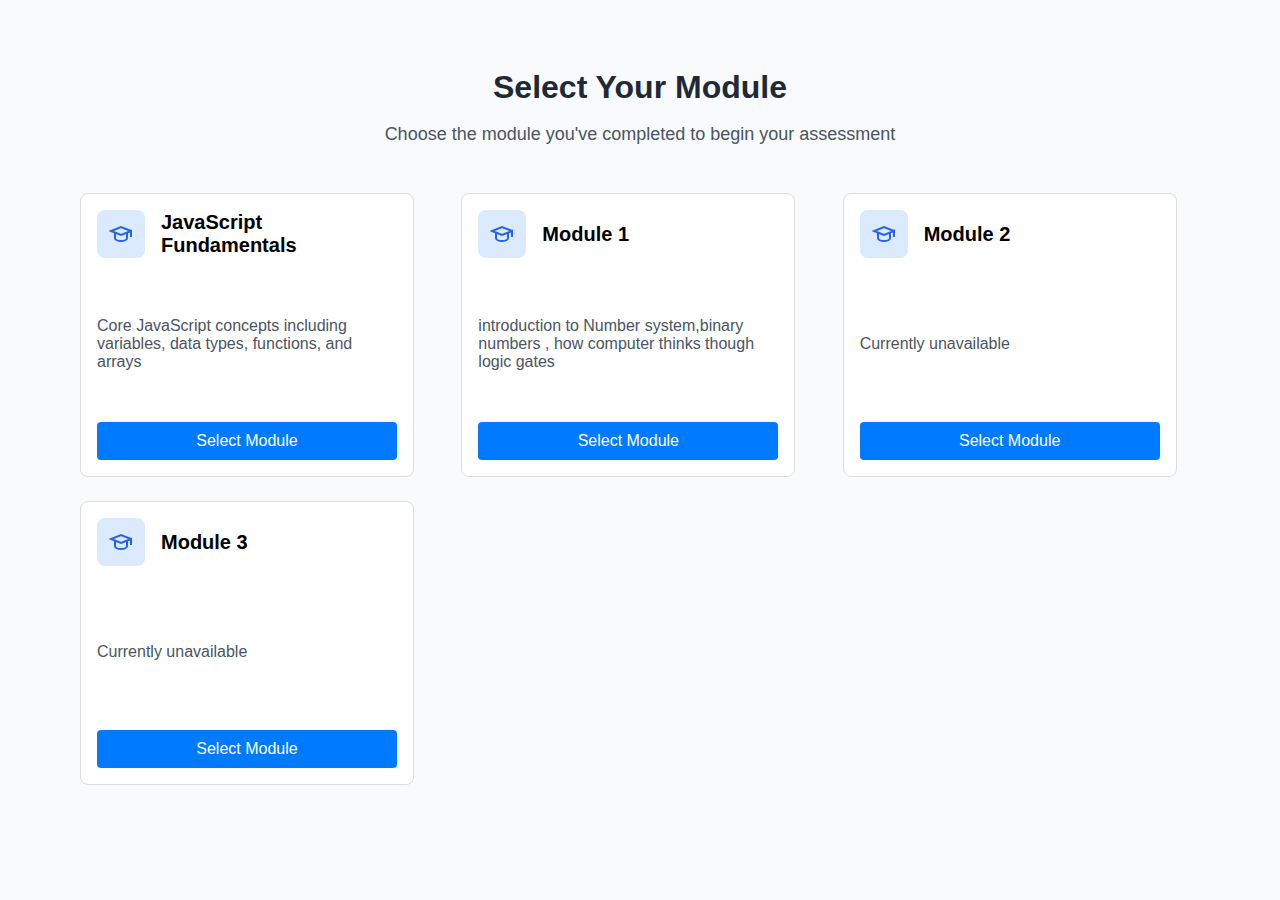
<file: index.html>
<!DOCTYPE html>
<html lang="en">
<head>
  <meta charset="UTF-8">
  <meta name="viewport" content="width=device-width, initial-scale=1">
  <title>Module Selection</title>
  <style>
    /* Basic styling (you can adjust or replace with your own CSS framework) */
    body {
      font-family: Arial, sans-serif;
      background-color: #F9FAFB;
      margin: 0;
      padding: 0;
    }
    .container {
      max-width: 1120px;
      margin: 0 auto;
      padding: 48px 16px;
    }
    .header {
      text-align: center;
      margin-bottom: 48px;
    }
    .header h1 {
      font-size: 2rem;
      font-weight: bold;
      color: #1F2937;
      margin-bottom: 16px;
    }
    .header p {
      font-size: 1.125rem;
      color: #4B5563;
    }
    .grid {
      display: grid;
      grid-template-columns: repeat(auto-fit, minmax(300px, 1fr));
      gap: 24px;
    }
    .card {
  width: 300px; /* Fixed width */
  min-height: 250px; /* Adjust the height as needed */
  border: 1px solid #ddd;
  border-radius: 8px;
  padding: 16px;
  background-color: #fff;
  display: flex;
  flex-direction: column;
  justify-content: space-between; /* Ensures button stays at the bottom */
}

    .card-header {
      display: flex;
      align-items: center;
      gap: 16px;
      margin-bottom: 16px;
    }
    .icon-container {
      padding: 12px;
      background-color: #DBEAFE;
      border-radius: 8px;
      display: flex;
      align-items: center;
      justify-content: center;
    }
    .icon-container svg {
      width: 24px;
      height: 24px;
      color: #2563EB;
    }
    .card h3 {
      font-size: 1.25rem;
      font-weight: 600;
      margin: 0;
    }
    .card p {
      color: #4B5563;
      margin-bottom: 24px;
    }
    .btn {
      width: 100%;
            padding: 10px;
      background-color: #007BFF;
      border: none;
      border-radius: 4px;
      color: white;
      cursor: pointer;
      font-size: 1rem;
    }
    .btn:disabled {
      background-color: #aaa;
      cursor: not-allowed;
    }
  </style>
</head>
<body>
  <!-- Container where the module selection will be rendered -->
  <div id="moduleContainer"></div>

  <script>
    // Data for modules
    const modules = [
      { id: 0, title: 'JavaScript Fundamentals', description: 'Core JavaScript concepts including variables, data types, functions, and arrays' },
      { id: 1, title: 'Module 1', description: `introduction to Number  system,binary numbers , how computer thinks  though logic gates` },
      { id: 2, title: 'Module 2', description: 'Currently unavailable' },
      { id: 3, title: 'Module 3', description: 'Currently unavailable' }
    ];

    // Function to render the module selection HTML
    function renderModuleSelection(container) {
      container.innerHTML = `
        <div class="container">
          <div class="header">
            <h1>Select Your Module</h1>
            <p>Choose the module you've completed to begin your assessment</p>
          </div>
          <div class="grid">
            ${modules.map(module => `
              <div class="card">
                <div class="card-header">
                  <div class="icon-container">
                    <svg viewBox="0 0 24 24" fill="none" stroke="currentColor" stroke-width="2">
                      <path d="M22 9l-10 -4l-10 4l10 4l10 -4v6"></path>
                      <path d="M6 10.6v5.4a6 3 0 0 0 12 0v-5.4"></path>
                    </svg>
                  </div>
                  <h3>${module.title}</h3>
                </div>
                <p>${module.description}</p>
                <button 
                  class="btn" 
                  onclick="window.location.hash = '/instructions'"
                           >
                  Select Module
                </button>
              </div>
            `).join('')}
          </div>
        </div>
      `;
    }

    // Render the module selection once the DOM is fully loaded
    document.addEventListener('DOMContentLoaded', function() {
      const container = document.getElementById('moduleContainer');
      renderModuleSelection(container);
    });
  </script>
</body>
</html>
</file>
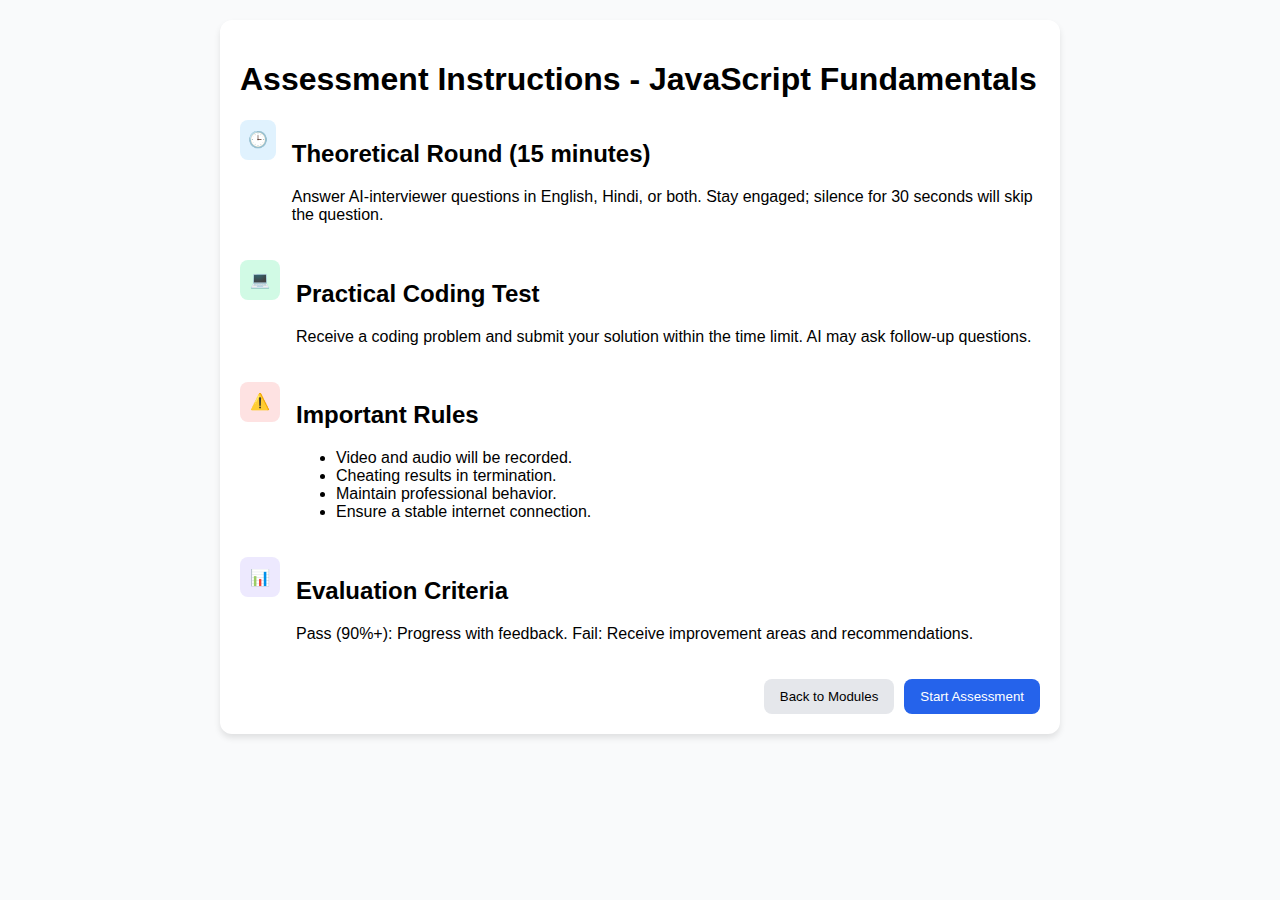
<file: index2.html>
<!DOCTYPE html>
<html lang="en">
<head>
    <meta charset="UTF-8">
    <meta name="viewport" content="width=device-width, initial-scale=1.0">
    <title>Assessment Instructions</title>
    <style>
        body {
            font-family: Arial, sans-serif;
            background-color: #f9fafb;
            margin: 0;
            padding: 20px;
        }
        .container {
            max-width: 800px;
            margin: 0 auto;
            background: white;
            border-radius: 12px;
            padding: 20px;
            box-shadow: 0 4px 6px rgba(0, 0, 0, 0.1);
        }
        .section {
            display: flex;
            align-items: start;
            gap: 16px;
            margin-bottom: 20px;
        }
        .icon {
            width: 40px;
            height: 40px;
            display: flex;
            align-items: center;
            justify-content: center;
            border-radius: 8px;
        }
        .blue { background: #e0f2fe; color: #0369a1; }
        .green { background: #d1fae5; color: #065f46; }
        .red { background: #fee2e2; color: #b91c1c; }
        .purple { background: #ede9fe; color: #5b21b6; }
        .button-container {
            display: flex;
            justify-content: flex-end;
            gap: 10px;
            margin-top: 20px;
        }
        .button {
            padding: 10px 16px;
            border: none;
            border-radius: 8px;
            cursor: pointer;
        }
        .secondary { background: #e5e7eb; }
        .primary { background: #2563eb; color: white; }
    </style>
</head>
<body>
    <div class="container">
        <h1>Assessment Instructions - JavaScript Fundamentals</h1>
        <div class="section">
            <div class="icon blue">🕒</div>
            <div>
                <h2>Theoretical Round (15 minutes)</h2>
                <p>Answer AI-interviewer questions in English, Hindi, or both. Stay engaged; silence for 30 seconds will skip the question.</p>
            </div>
        </div>
        <div class="section">
            <div class="icon green">💻</div>
            <div>
                <h2>Practical Coding Test</h2>
                <p>Receive a coding problem and submit your solution within the time limit. AI may ask follow-up questions.</p>
            </div>
        </div>
        <div class="section">
            <div class="icon red">⚠️</div>
            <div>
                <h2>Important Rules</h2>
                <ul>
                    <li>Video and audio will be recorded.</li>
                    <li>Cheating results in termination.</li>
                    <li>Maintain professional behavior.</li>
                    <li>Ensure a stable internet connection.</li>
                </ul>
            </div>
        </div>
        <div class="section">
            <div class="icon purple">📊</div>
            <div>
                <h2>Evaluation Criteria</h2>
                <p>Pass (90%+): Progress with feedback. Fail: Receive improvement areas and recommendations.</p>
            </div>
        </div>
        <div class="button-container">
            <button class="button secondary" onclick="window.location.href='index.html'">Back to Modules</button>
            <button class="button primary" onclick="window.location.href='question.html'">Start Assessment</button>
        </div>
    </div>
</body>
</html>
</file>
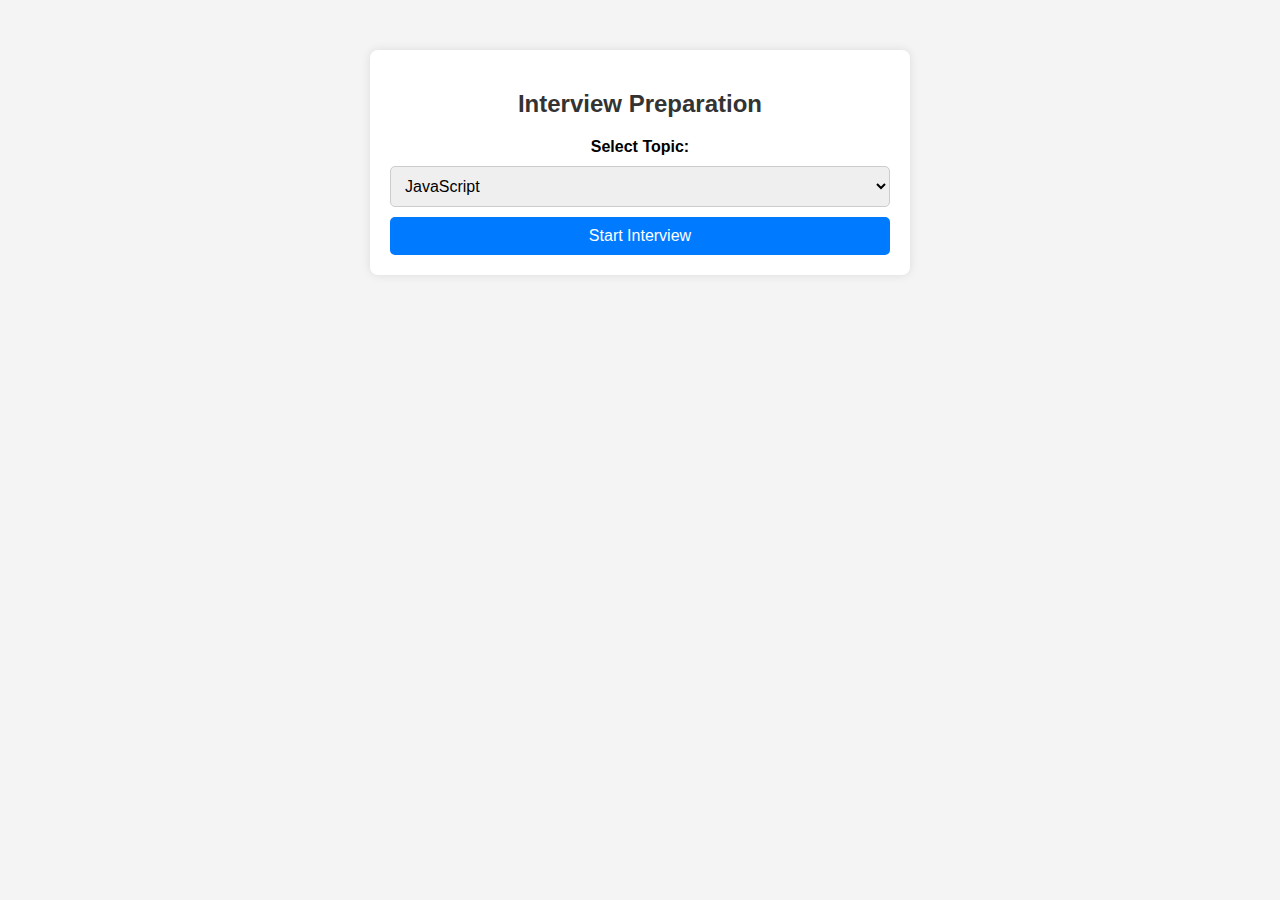
<file: question.html>
<!DOCTYPE html>
<html lang="en">
<head>
    <meta charset="UTF-8">
    <meta name="viewport" content="width=device-width, initial-scale=1.0">
    <title>Interview Preparation</title>
    <link rel="stylesheet" href="question.css">
</head>
<body>
    <div class="container">
        <h2>Interview Preparation</h2>
        <label for="topic">Select Topic:</label>
        <select id="topic">
            <option value="JavaScript">JavaScript</option>
            <option value="HTML">HTML</option>
        </select>
        <button onclick="startInterview()">Start Interview</button>

        <div id="question-box" style="display:none;">
            <h3 id="question"></h3>
            <textarea id="answer" placeholder="Type your answer here..."></textarea>
            <button onclick="submitAnswer()">Submit Answer</button>
            <p id="feedback" class="feedback"></p>
        </div>
    </div>
    <script src="question.js"></script>
</body>
</html>
</file>
<file: question.css>
body {
    font-family: Arial, sans-serif;
    text-align: center;
    background-color: #f4f4f4;
    margin: 0;
    padding: 0;
}

.container {
    max-width: 500px;
    background: white;
    margin: 50px auto;
    padding: 20px;
    border-radius: 8px;
    box-shadow: 0px 0px 10px rgba(0, 0, 0, 0.1);
}

h2 {
    color: #333;
}

label {
    font-size: 16px;
    font-weight: bold;
}

select, button, textarea {
    width: 100%;
    padding: 10px;
    margin-top: 10px;
    border-radius: 5px;
    border: 1px solid #ccc;
    font-size: 16px;
}

button {
    background-color: #007BFF;
    color: white;
    cursor: pointer;
    border: none;
}

button:hover {
    background-color: #0056b3;
}

#question-box {
    margin-top: 20px;
    display: none;
}

h3 {
    font-size: 18px;
    color: #444;
}

textarea {
    height: 100px;
    resize: none;
}

.feedback {
    margin-top: 10px;
    font-weight: bold;
    color: #28a745;
}
</file>
